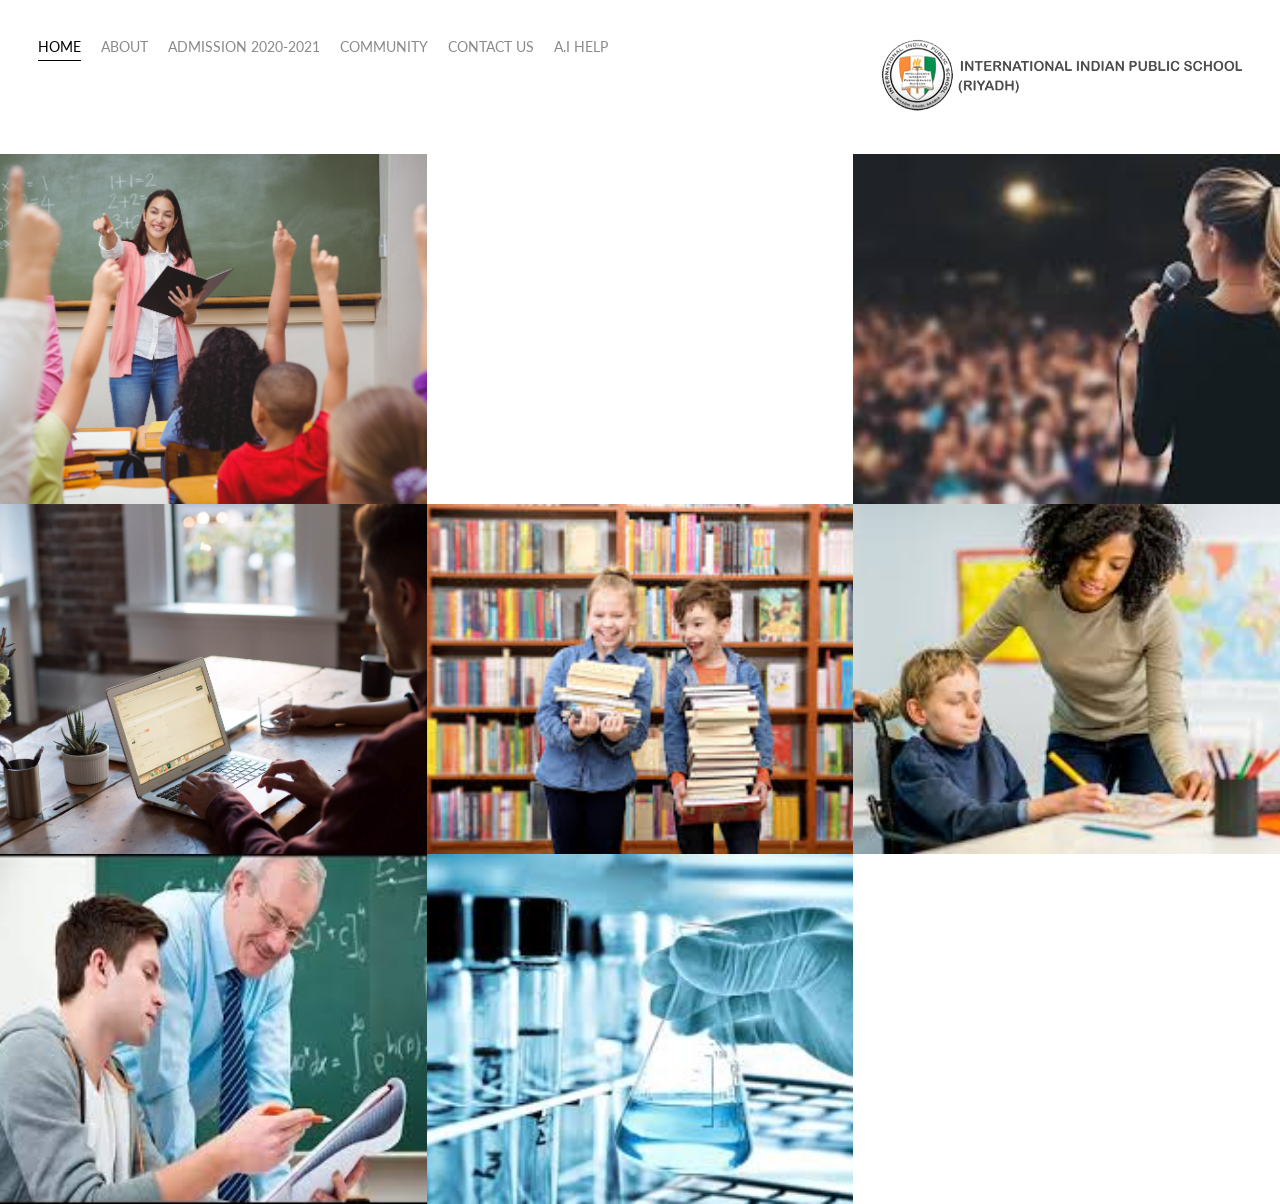
<file: index.html>
<!DOCTYPE html>
<html lang='en'>

<head>
  <meta charset='UTF-8'>
  <title>International Indian Public School</title>
  <link href="https://fonts.googleapis.com/css?family=Lato" rel="stylesheet">
  <link rel="stylesheet" href="styles.css">
</head>

<body>
  <div class="container">
    <div class="nav-wrapper">
      <div class="left-side">
        <div class="nav-link-wrapper active-nav-link">
          <a href="index.html">Home</a>
        </div>



        <div class="nav-link-wrapper">
          <a href="about.html">About</a>       
          
        </div>
     


        <div class="nav-link-wrapper">
          <a href="admission.html">Admission 2020-2021</a>
          
        </div>

        <div class="nav-link-wrapper">
        <a href="community.html">Community</a>
        
      </div>


      <div class="nav-link-wrapper">
        <a href="contact.html">Contact Us</a>
        
      </div>

      <div class="nav-link-wrapper">
        <a href="chatbot.html">A.I  Help</a>
        
      </div>


    </div>


    




      

      <div class="right-side">
        <div class="brand">
          <a href="index.html"><img src = "logo2.png"/></a>        
        </div>
      </div>
    </div>

    <div class="content-wrapper">
      <div class="portfolio-items-wrapper">

        <div class="portfolio-item-wrapper">
          <div class="portfolio-img-background" style="background-image:url(teach.jpg)"></div>

          <div class="img-text-wrapper">
            <div class="logo-wrapper">
       
            </div>

            <div class="subtitle">When it comes to academics, our teachers dont limit knowledge to only the textbook but explore into that subject. They make sure that our students have no doubts.</div>
          </div>
        </div>

        <div class="portfolio-item-wrapper">
          <div class="portfolio-img-background" style="background-image:url(https://saudigazette.com.sa/uploads/images/2018/10/09/1016892.jpg)"></div>
          <div class="img-text-wrapper">
            <div class="logo-wrapper">
         
            </div>

            <div class="subtitle">Academics is not the only thing we focus on, sports is one of the activity that makes our students healthy and active. Our school has won the Cup many times!</div>
          </div>
        </div>

        <div class="portfolio-item-wrapper">
          <div class="portfolio-img-background" style="background-image:url([data-uri])"></div>
          <div class="img-text-wrapper">
            <div class="logo-wrapper">
             
            </div>

            <div class="subtitle">We also focus on improving many characters that make a good personality. Public Speaking is one of them and our school has won the debate competition a lot of times!</div>
          </div>
        </div>

        <div class="portfolio-item-wrapper">
          <div class="portfolio-img-background" style="background-image:url(images/portfolio4.jpg)"></div>
          <div class="img-text-wrapper">
            <div class="logo-wrapper">
            
            </div>

            <div class="subtitle">Our students keep their knowledge and skill in pace with advancing technological developmeent. Computers and programming are such skills our students are brilliant at! </div>
          </div>
        </div>

        <div class="portfolio-item-wrapper">
          <div class="portfolio-img-background" style="background-image:url([data-uri])"></div>
          <div class="img-text-wrapper">
            <div class="logo-wrapper">
           
            </div>

            <div class="subtitle">Our students love using our library. From fairy tales to classic literature, novels, biographies and what not are used by our students to improve themselves.</div>
          </div>
        </div>

        <div class="portfolio-item-wrapper">
          <div class="portfolio-img-background" style="background-image:url([data-uri])"></div>
          <div class="img-text-wrapper">
            <div class="logo-wrapper">
        
            </div>

            <div class="subtitle">Whats More! Its our aim to let disabled children lead normal lives. In our special care center, disabled children are taught and handled by professionals with love and care.</div>
          </div>
        </div>

        <div class="portfolio-item-wrapper">
          <div class="portfolio-img-background" style="background-image:url([data-uri])"></div>
          <div class="img-text-wrapper">
            <div class="logo-wrapper">
             
            </div>

            <div class="subtitle">Lots of inter-school toppers come from our school. We make sure that everyone finds their interests in studies and pursue to reach their aim in life.</div>     
          </div>
        </div>

        <div class="portfolio-item-wrapper">
          <div class="portfolio-img-background" style="background-image:url([data-uri])"></div>
          <div class="img-text-wrapper">
            <div class="logo-wrapper">
       
            </div>

            <div class="subtitle">We have well equiped labs where our students love to research and find out more about the subjct. It is a place where they can pursue their interests in Science.</div>
          </div>
        </div>

        <div class="portfolio-item-wrapper">
          <div class="portfolio-img-background" style="background-image:url(https://i.ytimg.com/vi/J1dC9KKa7bI/maxresdefault.jpg)"></div>
          <div class="img-text-wrapper">
            <div class="logo-wrapper">
             
            </div>

            <div class="subtitle">Our school encourages interests in music and students form their own bands and orchestras and develop their musical talents here.</div>
          </div>
        </div>

       </div>
       </div>
       </div>
       
</body>

<script>
  const portfolioItems = document.querySelectorAll('.portfolio-item-wrapper');

  portfolioItems.forEach(portfolioItem => {
    portfolioItem.addEventListener('mouseover', () => {
      console.log(portfolioItem.childNodes[1].classList)
      portfolioItem.childNodes[1].classList.add('image-blur');
    });

    portfolioItem.addEventListener('mouseout', () => {
      console.log(portfolioItem.childNodes[1].classList)
      portfolioItem.childNodes[1].classList.remove('image-blur');
    });
  });

</script>

</html>
</file>
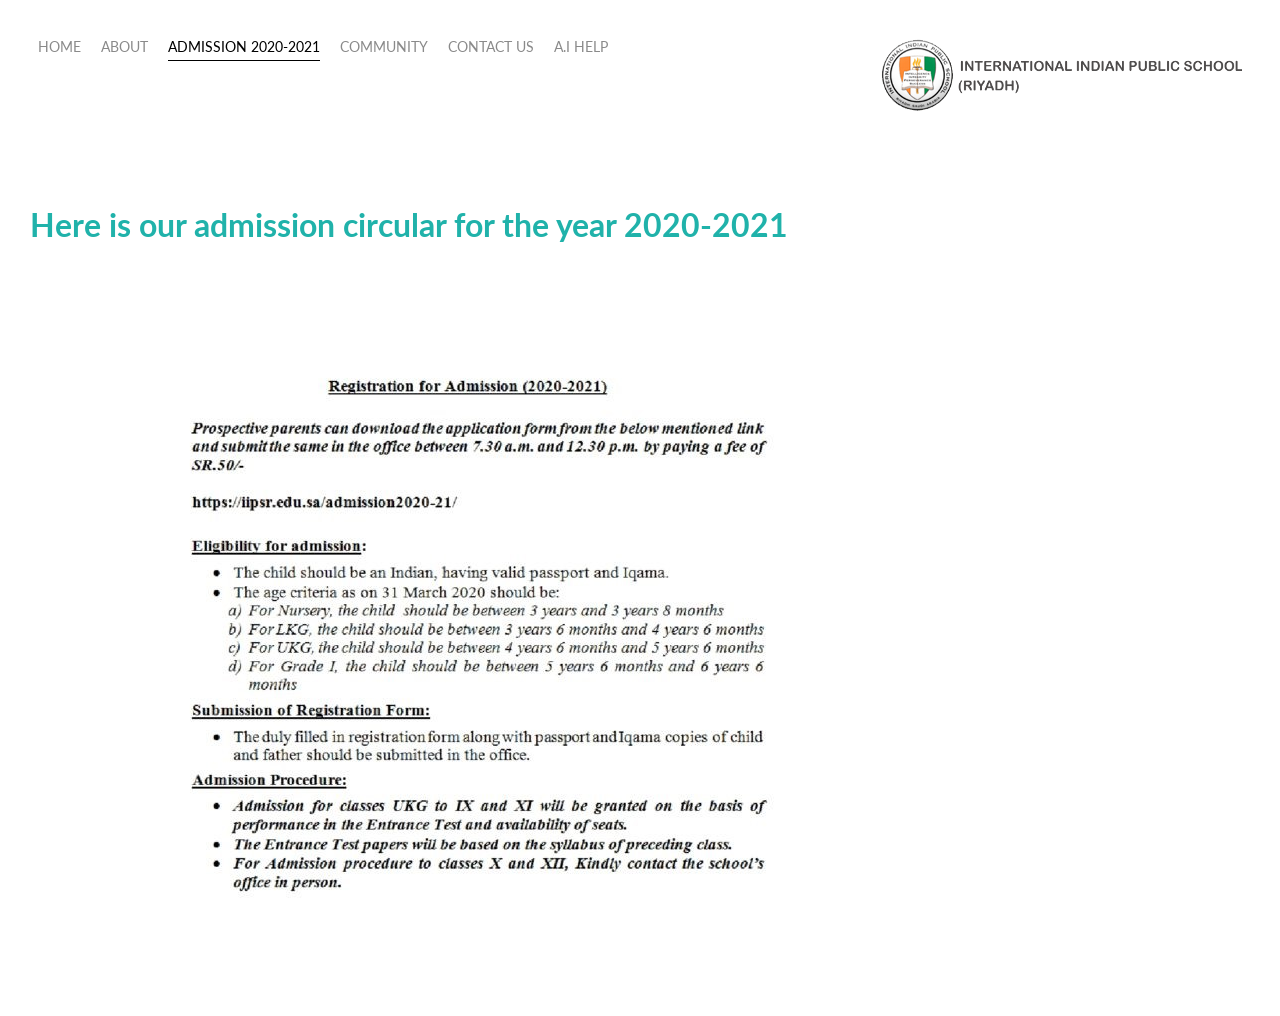
<file: admission.html>
<!DOCTYPE html>
<html lang='en'>

<head>
  <meta charset='UTF-8'>
  <title>International Indian Public School</title>
  <link href="https://fonts.googleapis.com/css?family=Lato" rel="stylesheet">
  <link rel="stylesheet" href="styles.css">
</head>

<body>
  <div class="container">
    <div class="nav-wrapper">
      <div class="left-side">
        <div class="nav-link-wrapper ">
          <a href="index.html">Home</a>
        </div>



        <div class="nav-link-wrapper">
          <a href="about.html">About</a>       
          
        </div>
     

        <div class="nav-link-wrapper active-nav-link">
            <a href="admission.html">Admission 2020-2021</a>
            
          </div>

      <div class="nav-link-wrapper">
        <a href="community.html">Community</a>
        
      </div>


      <div class="nav-link-wrapper">
        <a href="contact.html">Contact Us</a>
        
      </div>
   
      <div class="nav-link-wrapper">
        <a href="chatbot.html">A.I  Help</a>
        
      </div>



    </div>

      

      <div class="right-side">
        <div class="brand">
          <a href="index.html"><img src = "logo2.png"/></a>        
        </div>
      </div>
    </div>
    <div class="profile-content-wrapper">
        <h1>Here is our admission circular for the year 2020-2021</h1>

    
 <img src = "c.jpg">

</div>
</div>

</div>
</body>
</html>
</file>
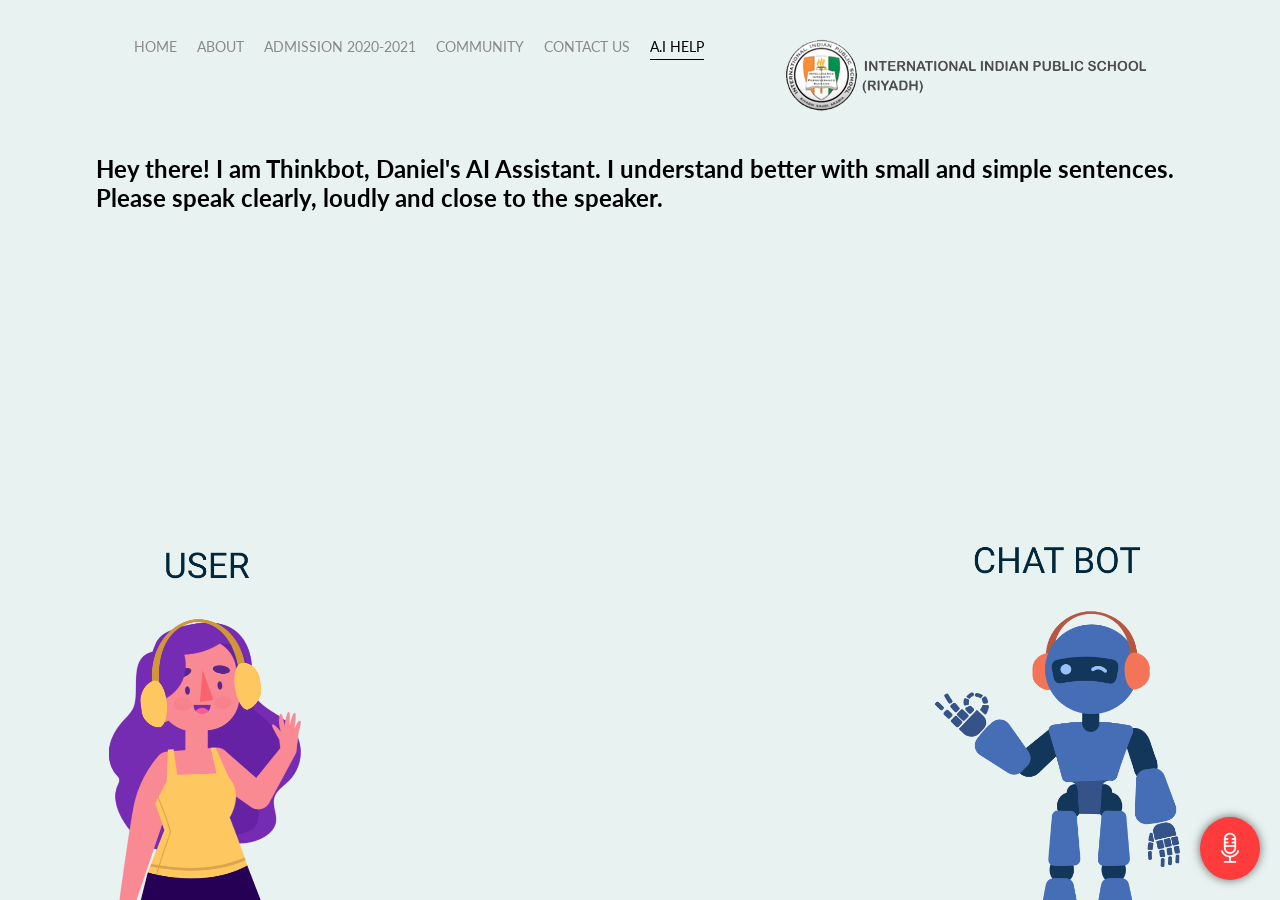
<file: chatbot.html>
<!DOCTYPE html>
<html lang="en">
<head>
    <meta charset="UTF-8">
    <meta name="viewport" content="width=device-width, initial-scale=1.0">
    <title>International Indian Public School</title>

    <link rel="stylesheet" href="chatbot/css/style.css">

    <link href="https://fonts.googleapis.com/css?family=Lato" rel="stylesheet">
    <link rel="stylesheet" href="styles.css">

</head>
    
    <body>
      <div class="container">
        <div class="nav-wrapper">
          <div class="left-side">
            <div class="nav-link-wrapper ">
              <a href="index.html">Home</a>
            </div>
    
    
    
            <div class="nav-link-wrapper">
              <a href="about.html">About</a>       
              
            </div>
         
    
            <div class="nav-link-wrapper">
                <a href="admission.html">Admission 2020-2021</a>
                
              </div>
    
          <div class="nav-link-wrapper">
            <a href="community.html">Community</a>
            
          </div>
    
          <div class="nav-link-wrapper">
            <a href="contact.html">Contact Us</a>
            
          </div>
    
    
          <div class="nav-link-wrapper active-nav-link">
            <a href="chatbot.html">A.I  Help</a>
            
          </div>
    
        </div>
    
          
    
          <div class="right-side">
            <div class="brand">
              <a href="index.html"><img src = "logo2.png"/></a>        
            </div>
          </div>
        </div>
    <h2>Hey there! I am Thinkbot, Daniel's AI Assistant. I understand better with small and simple sentences. Please speak clearly, loudly and close to the speaker.</h2>
    

<body>
    <section class="main">
            <div class="user-area">
                <img src="chatbot/images/user.png">
            </div>
            <div class="chatarea-main">
                <div class="chatarea-outer">
                 
                </div>
            </div>    
            <div class="chatbot-area">
                <img src="chatbot/images/chatbot.png">
            </div>
        <button id="mic"><i class="flaticon-microphone"></i></button>
    </section>
    <script src="main.js"></script>
</body>
</html>
</file>
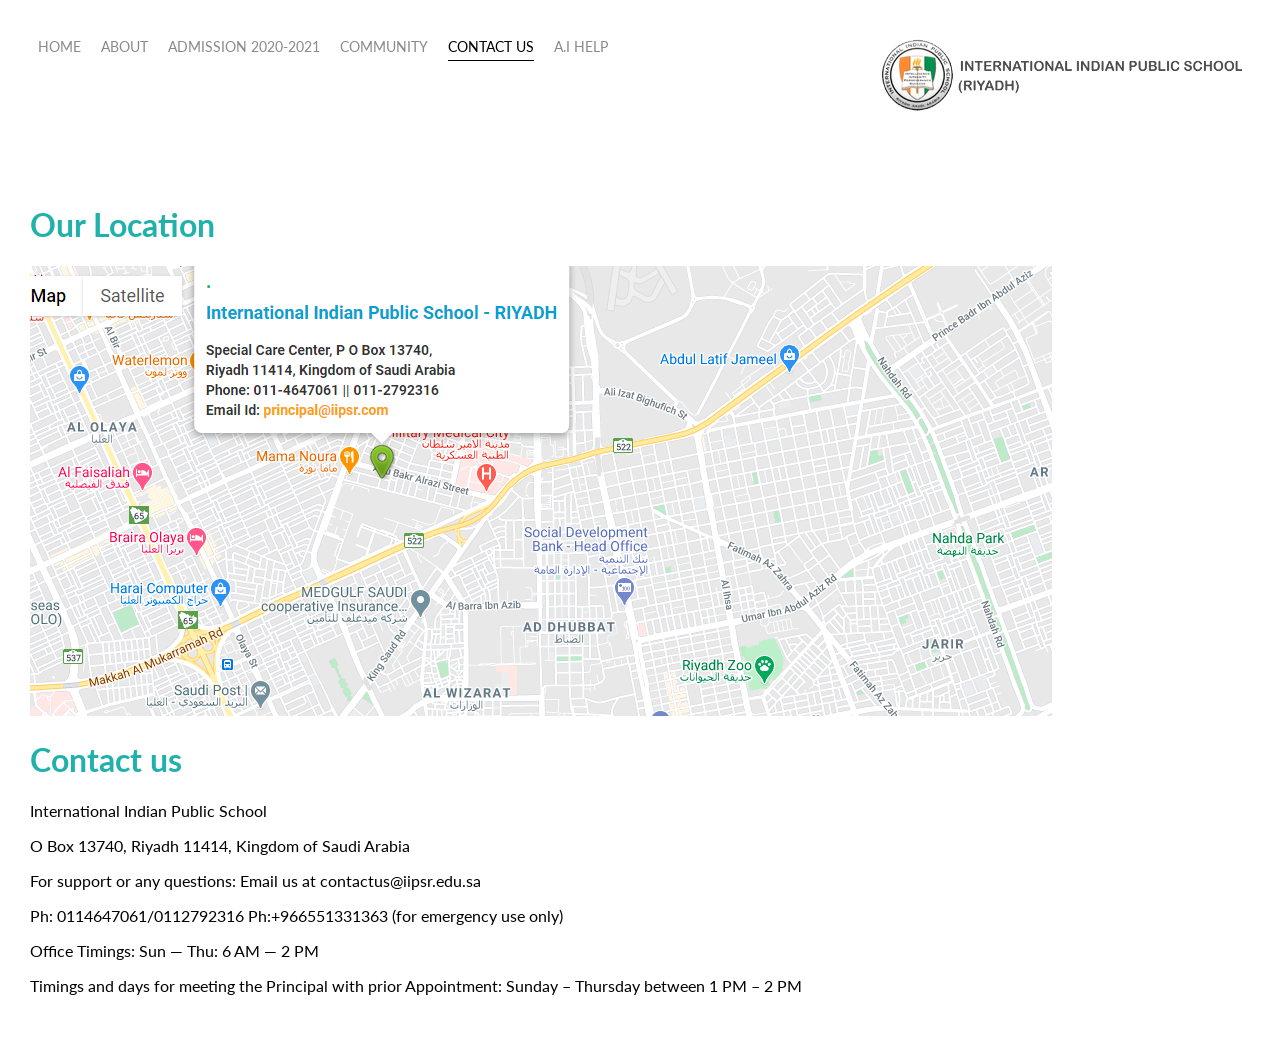
<file: contact.html>
<!DOCTYPE html>
<html lang='en'>

<head>
  <meta charset='UTF-8'>
  <title>International Indian Public School</title>
  <link href="https://fonts.googleapis.com/css?family=Lato" rel="stylesheet">
  <link rel="stylesheet" href="styles.css">
</head>

<body>
  <div class="container">
    <div class="nav-wrapper">
      <div class="left-side">
        <div class="nav-link-wrapper ">
          <a href="index.html">Home</a>
        </div>



        <div class="nav-link-wrapper">
          <a href="about.html">About</a>       
          
        </div>
     

        <div class="nav-link-wrapper">
            <a href="admission.html">Admission 2020-2021</a>
            
          </div>

      <div class="nav-link-wrapper">
        <a href="community.html">Community</a>
        
      </div>

      <div class="nav-link-wrapper active-nav-link">
        <a href="contact.html">Contact Us</a>
        
      </div>

      <div class="nav-link-wrapper">
        <a href="chatbot.html">A.I  Help</a>
        
      </div>



    </div>

      

      <div class="right-side">
        <div class="brand">
          <a href="index.html"><img src = "logo2.png"/></a>        
        </div>
      </div>
    </div>




    <div class="profile-content-wrapper">
        <h1>Our Location</h1>


     


</p>




   <p>                             </p>     <img src = "2020-10-25.png"  >


        <h1>Contact us</h1>

<P>International Indian Public School</P>

<p> O Box 13740,
Riyadh 11414,
Kingdom of Saudi Arabia</p>

<p>For support or any questions:
Email us at contactus@iipsr.edu.sa</p>

<p>Ph: 0114647061/0112792316
Ph:+966551331363 (for emergency use only)</p>

<P>Office Timings: Sun — Thu: 6 AM — 2 PM</p>

<p>Timings and days for meeting the Principal with prior Appointment: Sunday – Thursday between 1 PM – 2 PM</p>
</div>
</div>






</div>
</body>
</html>
</file>
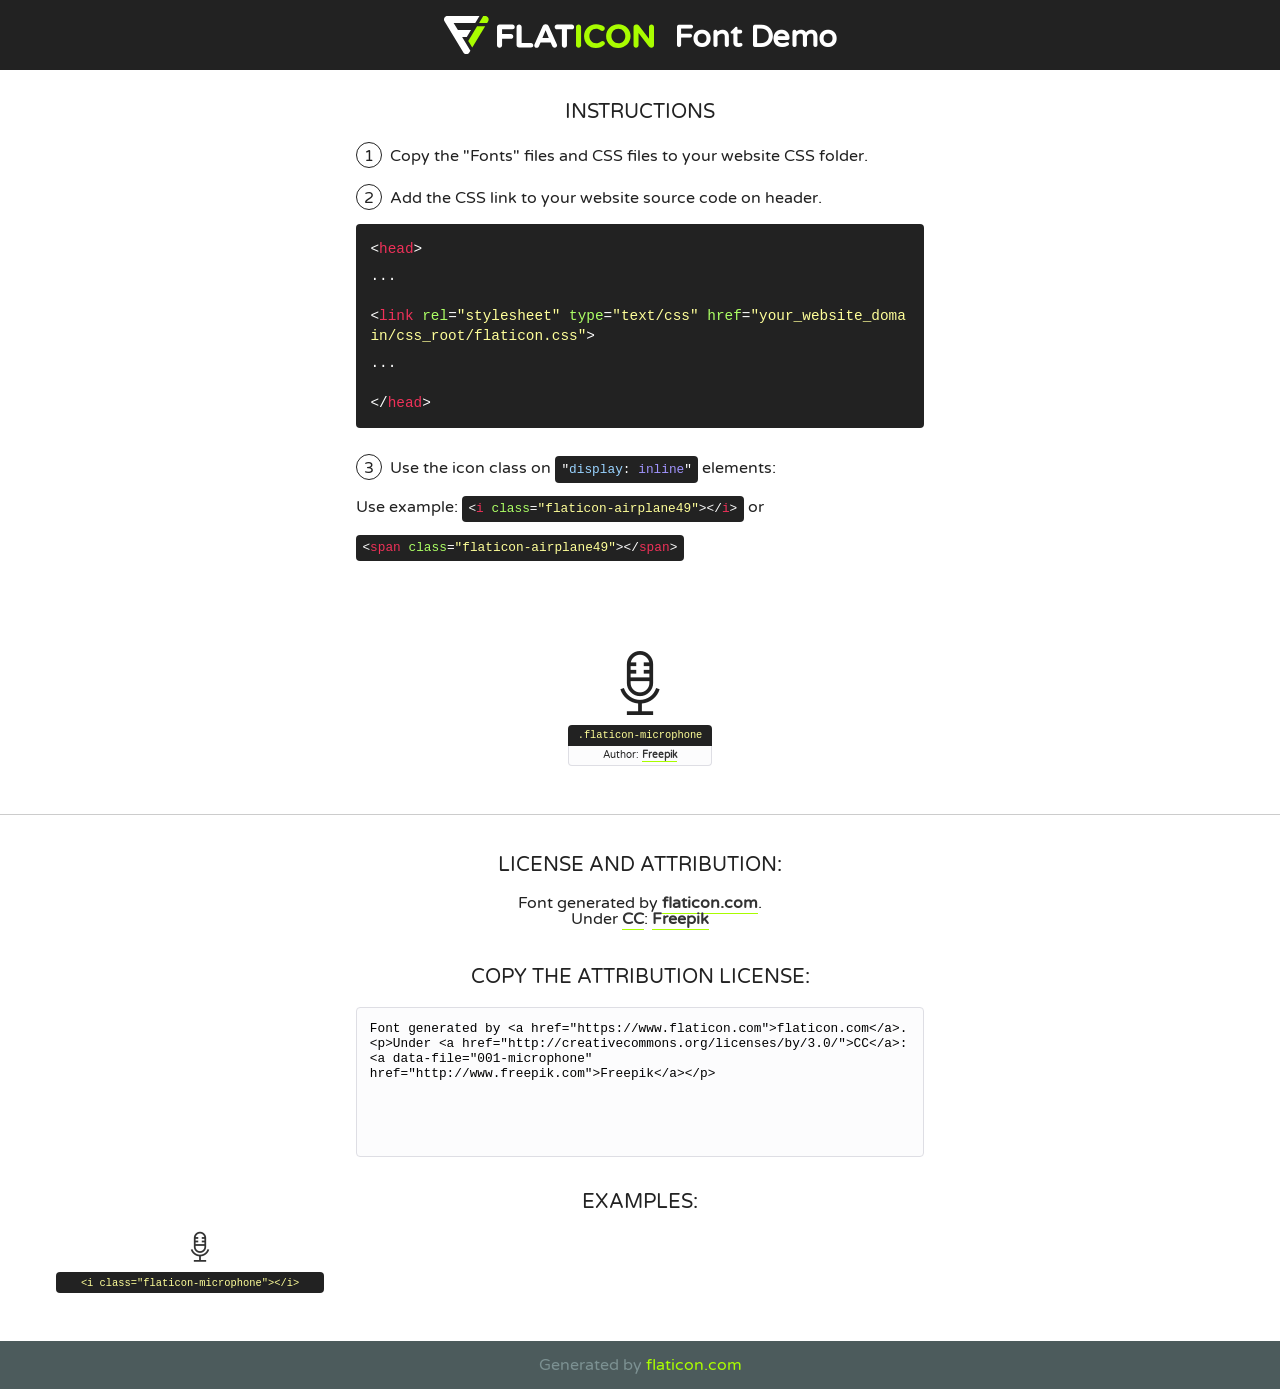
<file: chatbot/fonts/flaticon.html>
<!DOCTYPE html>
<!--
  Flaticon icon font: Flaticon
  Creation date: 06/06/2020 08:55
-->
<html>
<!DOCTYPE html>
<html>

<head>
    <title>Flaticon WebFont</title>
    <link href="http://fonts.googleapis.com/css?family=Varela+Round" rel="stylesheet" type="text/css" />
    <link rel="stylesheet" type="text/css" href="flaticon.css">
    <meta charset="UTF-8">
    <style>
    html, body, div, span, applet, object, iframe,
    h1, h2, h3, h4, h5, h6, p, blockquote, pre,
    a, abbr, acronym, address, big, cite, code,
    del, dfn, em, img, ins, kbd, q, s, samp,
    small, strike, strong, sub, sup, tt, var,
    b, u, i, center,
    dl, dt, dd, ol, ul, li,
    fieldset, form, label, legend,
    table, caption, tbody, tfoot, thead, tr, th, td,
    article, aside, canvas, details, embed, 
    figure, figcaption, footer, header, hgroup, 
    menu, nav, output, ruby, section, summary,
    time, mark, audio, video {
        margin: 0;
        padding: 0;
        border: 0;
        font-size: 100%;
        font: inherit;
        vertical-align: baseline;
    }
    /* HTML5 display-role reset for older browsers */
    article, aside, details, figcaption, figure, 
    footer, header, hgroup, menu, nav, section {
        display: block;
    }
    body {
        line-height: 1;
    }
    ol, ul {
        list-style: none;
    }
    blockquote, q {
        quotes: none;
    }
    blockquote:before, blockquote:after,
    q:before, q:after {
        content: '';
        content: none;
    }
    table {
        border-collapse: collapse;
        border-spacing: 0;
    }
    body {
        font-family: 'Varela Round', Helvetica, Arial, sans-serif;
        font-size: 16px;
        color: #222;
    }
    a {
        color: #333;
        border-bottom: 1px solid #a9fd00;
        font-weight: bold;
        text-decoration: none;
    }
    * {
        -moz-box-sizing: border-box;
        -webkit-box-sizing: border-box;
        box-sizing: border-box;
        margin: 0;
        padding: 0;
    }
    [class^="flaticon-"]:before, [class*=" flaticon-"]:before, [class^="flaticon-"]:after, [class*=" flaticon-"]:after {
        font-family: Flaticon;
        font-size: 30px;
        font-style: normal;
        margin-left: 20px;
        color: #333;
    }
    .wrapper {
        max-width: 600px;
        margin: auto;
        padding: 0 1em;
    }
    .title {
        font-size: 1.25em;
        text-align: center;
        margin-bottom: 1em;
        text-transform: uppercase;
    }
    header {
        text-align: center;
        background-color: #222;
        color: #fff;
        padding: 1em;
    }
    header .logo {
        width: 210px;
        height: 38px;
        display: inline-block;
        vertical-align: middle;
        margin-right: 1em;
        border: none;
    }
    header strong {
        font-size: 1.95em;
        font-weight: bold;
        vertical-align: middle;
        margin-top: 5px;
        display: inline-block;
    }
    .demo {
        margin: 2em auto;
        line-height: 1.25em;
    }
    .demo ul li {
        margin-bottom: 1em;
    }
    .demo ul li .num {
        color: #222;
        border-radius: 20px;
        display: inline-block;
        width: 26px;
        padding: 3px;
        height: 26px;
        text-align: center;
        margin-right: 0.5em;
        border: 1px solid #222;
    }
    .demo ul li code {
        background-color: #222;
        border-radius: 4px;
        padding: 0.25em 0.5em;
        display: inline-block;
        color: #fff;
        font-family: Consolas,Monaco,Lucida Console,Liberation Mono,DejaVu Sans Mono,Bitstream Vera Sans Mono,Courier New, monospace;
        font-weight: lighter;
        margin-top: 1em;
        font-size: 0.8em;
        word-break: break-all;
    }
    .demo ul li code.big {
        padding: 1em;
        font-size: 0.9em;
    }
    .demo ul li code .red {
        color: #EF3159;
    }
    .demo ul li code .green {
        color: #ACFF65;
    }
    .demo ul li code .yellow {
        color: #FFFF99;
    }
    .demo ul li code .blue {
        color: #99D3FF;
    }
    .demo ul li code .purple {
        color: #A295FF;
    }
    .demo ul li code .dots {
        margin-top: 0.5em;
        display: block;
    }
    #glyphs {
        border-bottom: 1px solid #ccc;
        padding: 2em 0;
        text-align: center;
    }
    .glyph {
        display: inline-block;
        width: 9em;
        margin: 1em;
        text-align: center;
        vertical-align: top;
        background: #FFF;
    }
    .glyph .glyph-icon {
        padding: 10px;
        display: block;
        font-family:"Flaticon";
        font-size: 64px;
        line-height: 1;
    }
    .glyph .glyph-icon:before {
        font-size: 64px;
        color: #222;
        margin-left: 0;
    }
    .class-name {
        font-size: 0.65em;
        background-color: #222;
        color: #fff;
        border-radius: 4px 4px 0 0;
        padding: 0.5em;
        color: #FFFF99;
        font-family: Consolas,Monaco,Lucida Console,Liberation Mono,DejaVu Sans Mono,Bitstream Vera Sans Mono,Courier New, monospace;
    }
    .author-name {
        font-size: 0.6em;
        background-color: #fcfcfd;
        border: 1px solid #DEDEE4;
        border-top: 0;
        border-radius: 0 0 4px 4px;
        padding: 0.5em;
    }
    .class-name:last-child {
        font-size: 10px;
        color:#888;
    }
    .class-name:last-child a {
        font-size: 10px;
        color:#555;
    }
    .class-name:last-child a:hover {
        color:#a9fd00;
    }
    .glyph > input {
        display: block;
        width: 100px;
        margin: 5px auto;
        text-align: center;
        font-size: 12px;
        cursor: text;
    }
    .glyph > input.icon-input {
        font-family:"Flaticon";
        font-size: 16px;
        margin-bottom: 10px;
    }
    .attribution .title {
        margin-top: 2em;
    }
    .attribution textarea {
        background-color: #fcfcfd;
        padding: 1em;
        border: none;
        box-shadow: none;
        border: 1px solid #DEDEE4;
        border-radius: 4px;
        resize: none;
        width: 100%;
        height: 150px;
        font-size: 0.8em;
        font-family: Consolas,Monaco,Lucida Console,Liberation Mono,DejaVu Sans Mono,Bitstream Vera Sans Mono,Courier New, monospace;
        -webkit-appearance: none;
    }
    .iconsuse {
        margin: 2em auto;
        text-align: center;
        max-width: 1200px;
    }
    .iconsuse:after {
        content: '';
        display: table;
        clear: both;
    }
    .iconsuse .image {
        float: left;
        width: 25%;
        padding: 0 1em;
    }
    .iconsuse .image p {
        margin-bottom: 1em;
    }
    .iconsuse .image span {
        display: block;
        font-size: 0.65em;
        background-color: #222;
        color: #fff;
        border-radius: 4px;
        padding: 0.5em;
        color: #FFFF99;
        margin-top: 1em;
        font-family: Consolas,Monaco,Lucida Console,Liberation Mono,DejaVu Sans Mono,Bitstream Vera Sans Mono,Courier New, monospace;
    }
    #footer {
        text-align: center;
        background-color: #4C5B5C;
        color: #7c9192;
        padding: 1em;
    }
    #footer a {
        border: none;
        color: #a9fd00;
        font-weight: normal;
    }
    @media (max-width: 960px) {
        .iconsuse .image {
            width: 50%;
        }
    }
    @media (max-width: 560px) {
        .iconsuse .image {
            width: 100%;
        }
    }
    </style>
</head>

<body class="characters-off">

    <header>
        <a href="https://www.flaticon.com" target="_blank" class="logo">
            <svg version="1.1" xmlns="http://www.w3.org/2000/svg" xmlns:xlink="http://www.w3.org/1999/xlink" xmlns:a="http://ns.adobe.com/AdobeSVGViewerExtensions/3.0/" viewBox="0 0 560.875 102.036" enable-background="new 0 0 560.875 102.036" xml:space="preserve">
                <defs>
                </defs>
                <g>
                    <g class="letters">
                        <path fill="#ffffff" d="M141.596,29.675c0-3.777,2.985-6.767,6.764-6.767h34.438c3.426,0,6.15,2.728,6.15,6.15
                        c0,3.43-2.724,6.149-6.15,6.149h-27.674v13.091h23.719c3.429,0,6.151,2.724,6.151,6.15c0,3.43-2.723,6.149-6.151,6.149h-23.719
                        v17.574c0,3.773-2.986,6.761-6.764,6.761c-3.779,0-6.764-2.989-6.764-6.761V29.675z"></path>
                        <path fill="#ffffff" d="M193.844,29.149c0-3.781,2.985-6.767,6.764-6.767c3.776,0,6.763,2.985,6.763,6.767v42.957h25.039
                        c3.426,0,6.149,2.726,6.149,6.153c0,3.425-2.723,6.15-6.149,6.15h-31.802c-3.779,0-6.764-2.986-6.764-6.768V29.149z"></path>
                        <path fill="#ffffff" d="M241.891,75.71l21.438-48.407c1.492-3.341,4.215-5.357,7.906-5.357h0.792
                        c3.686,0,6.323,2.017,7.815,5.357l21.439,48.407c0.436,0.967,0.701,1.845,0.701,2.723c0,3.602-2.809,6.501-6.414,6.501
                        c-3.161,0-5.269-1.845-6.499-4.655l-4.132-9.661h-27.059l-4.301,10.102c-1.144,2.631-3.426,4.214-6.237,4.214
                        c-3.517,0-6.24-2.81-6.24-6.325C241.1,77.64,241.451,76.677,241.891,75.71z M279.932,58.666l-8.521-20.297l-8.526,20.297H279.932
                        z"></path>
                        <path fill="#ffffff" d="M314.864,35.387H301.86c-3.429,0-6.239-2.813-6.239-6.238c0-3.429,2.811-6.24,6.239-6.24h39.533
                        c3.426,0,6.237,2.811,6.237,6.24c0,3.425-2.811,6.238-6.237,6.238h-13.001v42.785c0,3.773-2.99,6.761-6.764,6.761
                        c-3.779,0-6.764-2.989-6.764-6.761V35.387z"></path>
                        <path fill="#A9FD00" d="M352.615,29.149c0-3.781,2.985-6.767,6.767-6.767c3.774,0,6.761,2.985,6.761,6.767v49.024
                        c0,3.773-2.987,6.761-6.761,6.761c-3.781,0-6.767-2.989-6.767-6.761V29.149z"></path>
                        <path fill="#A9FD00" d="M374.132,53.836v-0.179c0-17.481,13.178-31.801,32.065-31.801c9.22,0,15.459,2.458,20.557,6.238
                        c1.402,1.054,2.637,2.985,2.637,5.357c0,3.692-2.985,6.59-6.681,6.59c-1.845,0-3.071-0.702-4.044-1.319
                        c-3.776-2.813-7.729-4.393-12.562-4.393c-10.364,0-17.831,8.611-17.831,19.154v0.173c0,10.542,7.291,19.329,17.831,19.329
                        c5.715,0,9.492-1.756,13.359-4.834c1.049-0.874,2.458-1.491,4.039-1.491c3.429,0,6.325,2.813,6.325,6.236
                        c0,2.106-1.056,3.78-2.282,4.834c-5.539,4.834-12.036,7.733-21.878,7.733C387.572,85.464,374.132,71.493,374.132,53.836z"></path>
                        <path fill="#A9FD00" d="M433.009,53.836v-0.179c0-17.481,13.79-31.801,32.766-31.801c18.981,0,32.592,14.143,32.592,31.628v0.173
                        c0,17.483-13.785,31.807-32.769,31.807C446.625,85.464,433.009,71.32,433.009,53.836z M484.224,53.836v-0.179
                        c0-10.539-7.725-19.326-18.626-19.326c-10.893,0-18.449,8.611-18.449,19.154v0.173c0,10.542,7.73,19.329,18.626,19.329
                        C476.676,72.986,484.224,64.378,484.224,53.836z"></path>
                        <path fill="#A9FD00" d="M506.233,29.321c0-3.774,2.99-6.763,6.767-6.763h1.401c3.252,0,5.183,1.583,7.029,3.953l26.093,34.265
                        V29.059c0-3.692,2.99-6.677,6.681-6.677c3.683,0,6.671,2.985,6.671,6.677v48.934c0,3.78-2.987,6.765-6.764,6.765h-0.436
                        c-3.257,0-5.188-1.581-7.034-3.953l-27.056-35.492v32.944c0,3.687-2.985,6.676-6.678,6.676c-3.683,0-6.673-2.989-6.673-6.676
                        V29.321z"></path>
                    </g>
                    <g class="insignia">
                        <path fill="#ffffff" d="M48.372,56.137h12.517l11.156-18.537H37.186L25.688,18.539h57.825L94.668,0H9.271
                        C5.925,0,2.842,1.801,1.198,4.716c-1.644,2.907-1.593,6.482,0.134,9.343l50.38,83.501c1.678,2.781,4.689,4.476,7.938,4.476
                        c3.246,0,6.257-1.695,7.935-4.476l2.898-4.804L48.372,56.137z"></path>
                        <g class="i">
                            <path fill="#A9FD00" d="M93.575,18.539h0.031v0.004l21.652,0.004l2.705-4.488c1.727-2.861,1.778-6.436,0.133-9.343
                            C116.454,1.801,113.371,0,110.026,0h-5.294L93.575,18.539z"></path>
                            <polygon fill="#A9FD00" points="88.291,27.356 64.725,66.486 75.519,84.404 109.942,27.356"></polygon>
                        </g>
                    </g>
                </g>
            </svg>
        </a>
        <strong>Font Demo</strong>
    </header>


    <section class="demo wrapper">

        <p class="title">Instructions</p>

        <ul>
            <li>
                <span class="num">1</span>Copy the "Fonts" files and CSS files to your website CSS folder.
            </li>
            <li>
                <span class="num">2</span>Add the CSS link to your website source code on header.
                <code class="big">
                    &lt;<span class="red">head</span>&gt;
                    <br/><span class="dots">...</span>
                    <br/>&lt;<span class="red">link</span> <span class="green">rel</span>=<span class="yellow">"stylesheet"</span> <span class="green">type</span>=<span class="yellow">"text/css"</span> <span class="green">href</span>=<span class="yellow">"your_website_domain/css_root/flaticon.css"</span>&gt;
                    <br/><span class="dots">...</span>
                    <br/>&lt;/<span class="red">head</span>&gt;
                </code>
            </li>

            <li>
                <p>
                    <span class="num">3</span>Use the icon class on <code>"<span class="blue">display</span>:<span class="purple"> inline</span>"</code> elements:
                    <br />
                    Use example: <code>&lt;<span class="red">i</span> <span class="green">class</span>=<span class="yellow">&quot;flaticon-airplane49&quot;</span>&gt;&lt;/<span class="red">i</span>&gt;</code> or <code>&lt;<span class="red">span</span> <span class="green">class</span>=<span class="yellow">&quot;flaticon-airplane49&quot;</span>&gt;&lt;/<span class="red">span</span>&gt;</code>
            </li>
        </ul>

    </section>




   <section id="glyphs">          
    
      
        <div class="glyph"><div class="glyph-icon flaticon-microphone"></div>
            <div class="class-name">.flaticon-microphone</div>
            <div class="author-name">Author: <a data-file="001-microphone" href="http://www.freepik.com">Freepik</a> </div> 
        </div>        
        

    </section>



    <section class="attribution wrapper"   style="text-align:center;">

      <div class="title">License and attribution:</div><div class="attrDiv">Font generated by <a href="https://www.flaticon.com">flaticon.com</a>. <div><p>Under <a href="http://creativecommons.org/licenses/by/3.0/">CC</a>: <a data-file="001-microphone" href="http://www.freepik.com">Freepik</a></p>  </div>
      </div>
      <div class="title">Copy the Attribution License:</div>

    <textarea onclick="this.focus();this.select();">Font generated by &lt;a href=&quot;https://www.flaticon.com&quot;&gt;flaticon.com&lt;/a&gt;. <p>Under <a href="http://creativecommons.org/licenses/by/3.0/">CC</a>: <a data-file="001-microphone" href="http://www.freepik.com">Freepik</a></p>  
     </textarea>

    </section>

    <section class="iconsuse">

          <div class="title">Examples:</div>            
             
            <div class="image">
                <p>
                    <i class="glyph-icon flaticon-microphone"></i> 
                    <span>&lt;i class=&quot;flaticon-microphone&quot;&gt;&lt;/i&gt;</span>
                </p>
            </div>
                       
        </div>
                            
    </section>

<div id="footer">
    <div>Generated by <a href="https://www.flaticon.com">flaticon.com</a>
    </div>
</div>



</body>
</html>
</file>
<file: styles.css>
body {
  font-family: "Lato", sans-serif;
  margin: 0px;
}

.container {
  display: grid;
  grid-template-columns: 1fr;
}

.nav-wrapper {
  display: flex;
  justify-content: space-between;
  padding: 38px;
}

.left-side {
  display: flex;
}

.nav-wrapper > .left-side > div {
  margin-right: 20px;
  text-transform: uppercase;
  font-size: 0.9rem;
}

.nav-link-wrapper {
  height: 22px;
  border-bottom: 1px solid transparent;
  transition: border-bottom 0.5s;
}

.active-nav-link {
  border-bottom: 1px solid black;
}

.active-nav-link a {
  color: black !important;
}

.nav-link-wrapper a {
  color: #8a8a8a;
  text-decoration: none;
  transition: color 0.5s;
}

.nav-link-wrapper:hover {
  border-bottom: 1px solid black;
}

.nav-link-wrapper a:hover {
  color: blue;
}

.portfolio-items-wrapper {
  display: grid;
  grid-template-columns: 1fr 1fr 1fr;
}

.portfolio-item-wrapper {
  position: relative;
}

.portfolio-img-background {
  background-size: cover;
  background-position: center;
  background-repeat: no-repeat;
  height: 350px;
  width: 100%;
}

.img-text-wrapper {
  position: absolute;
  top: 0;
  display: flex;
  flex-direction: column;
  justify-content: center;
  align-items: center;
  height: 100%;
  text-align: center;
  padding-left: 100px;
  padding-right: 100px;
}

.img-text-wrapper .subtitle {
  transition: 1s;
  color: transparent;
}

.image-blur {
  transition: 1s;
  filter: brightness(10%);
}

.img-text-wrapper:hover .subtitle {
  color: lightseagreen;
  font-weight: 600;
}

.logo-wrapper img {
  width: 50%;
  margin-bottom: 20px;
}

.two-column-wrapper {
  display: grid;
  grid-template-columns: 1fr 1fr;
}

.profile-image-wrapper img {
  width: 60%;
  margin-top: 0px ;
  margin-left: 125px;
}

.profile-content-wrapper {
  padding: 30px;
}

.profile-content-wrapper h1 {
  color: lightseagreen;
}
</file>
<file: chatbot/css/style.css>
@font-face {
	font-family: 'Roboto-Regular';
	src: url('../fonts/Roboto-Regular.eot');
	src: local('☺'), url('../fonts/Roboto-Regular.woff') format('woff'), url('../fonts/Roboto-Regular.ttf') format('truetype'), url('../fonts/Roboto-Regular.svg') format('svg');
	font-weight: normal;
	font-style: normal;
}

@font-face {
    font-family: "Flaticon";
    src: url("../fonts/Flaticon.eot");
    src: url("../fonts/Flaticon.eot?#iefix") format("embedded-opentype"),
         url("../fonts/Flaticon.woff2") format("woff2"),
         url("../fonts/Flaticon.woff") format("woff"),
         url("../fonts/Flaticon.ttf") format("truetype"),
         url("../fonts/Flaticon.svg#Flaticon") format("svg");
    font-weight: normal;
    font-style: normal;
  }
  
  @media screen and (-webkit-min-device-pixel-ratio:0) {
    @font-face {
      font-family: "Flaticon";
      src: url("../fonts/Flaticon.svg#Flaticon") format("svg");
    }
  }
  
  [class^="flaticon-"]:before, [class*=" flaticon-"]:before,
  [class^="flaticon-"]:after, [class*=" flaticon-"]:after {   
    font-family: Flaticon;
          font-size: 30px;
  font-style: normal;
  }
  
.flaticon-microphone:before { content: "\f100"; }

*{margin: 0;padding: 0;box-sizing: border-box;}
body{font-family: 'Roboto-Regular';background: #E7F2F1;}
header {
    height: 60px;
    background: #fff;
    color: #03283B;
    text-align: center;
    line-height: 60px;
    font-size: 30px;
    box-shadow: 10px 0 5px #b9b7b7;
    width: 100%;
    position: fixed;
    z-index: 2;
}
.main {
    width: 100%;
    float: left;
    margin-top: 60px;
    padding: 30px 0;
}
.main button {
    background: #ff3b3b;
    padding: 15px;
    border-radius: 50%;
    box-shadow: 0 0 10px #666;
    position: fixed;
    right: 20px;
    bottom: 20px;
    border: none;
    color: #fff;
    cursor: pointer;
}
.main button:focus{outline: none;}
.container {
    width: 85%;
    margin: 0 auto;
}
.user-area, .chatbot-area {
    width: 20%;
    height: calc(100vh - 60px);
    margin-right: 15px;
    display: flex;
    align-items: center;
    position: fixed;
    left: 80px;
    z-index: 99999;
}
.chatbot-area {
    float: right;
    right: 80px;
    left: auto;
}
.user-area img, .chatbot-area img {
    width: 100%;
}
.user-area img{left: 0;}
.chatarea-main {
    width: 42%;
    margin: 0 auto;
}
.chatarea-outer {
    width: 100%;
    float: left;
}
.chatbot-area .chatarea-main{float: left;}
.chatarea.user {
    float: right;
    width: 40%;
    padding: 20px 0;
}

.chatarea-inner {
    float: left;
    width: 60%;
    padding: 10px;
    color: #fff;
    position: relative;
    margin: 5px 0;
}
.chatarea-inner.user{
    background: #6522A4;
}
.chatarea-inner.chatbot{
    background: #466EB6;
    float: right;
}
.chatarea-inner.user:before {
    content: '';
    position: absolute;
    border-right: 20px solid #6522A4;
    border-top: 20px solid transparent;
    border-bottom: 0px solid transparent;
    bottom: 0;
    left: -20px;
}
.chatarea-inner.chatbot:before {
    content: '';
    position: absolute;
    border-left: 20px solid #466EB6;
    border-top: 20px solid transparent;
    border-bottom: 0px solid transparent;
    bottom: 0;
    right: -20px;
}

.chatbot-area .chatarea-inner{float: left;}
</file>
<file: chatbot/fonts/flaticon.css>
/*
  	Flaticon icon font: Flaticon
  	Creation date: 06/06/2020 08:55
  	*/

@font-face {
  font-family: "Flaticon";
  src: url("./Flaticon.eot");
  src: url("./Flaticon.eot?#iefix") format("embedded-opentype"),
       url("./Flaticon.woff2") format("woff2"),
       url("./Flaticon.woff") format("woff"),
       url("./Flaticon.ttf") format("truetype"),
       url("./Flaticon.svg#Flaticon") format("svg");
  font-weight: normal;
  font-style: normal;
}

@media screen and (-webkit-min-device-pixel-ratio:0) {
  @font-face {
    font-family: "Flaticon";
    src: url("./Flaticon.svg#Flaticon") format("svg");
  }
}

[class^="flaticon-"]:before, [class*=" flaticon-"]:before,
[class^="flaticon-"]:after, [class*=" flaticon-"]:after {   
  font-family: Flaticon;
        font-size: 20px;
font-style: normal;
margin-left: 20px;
}

.flaticon-microphone:before { content: "\f100"; }
</file>
